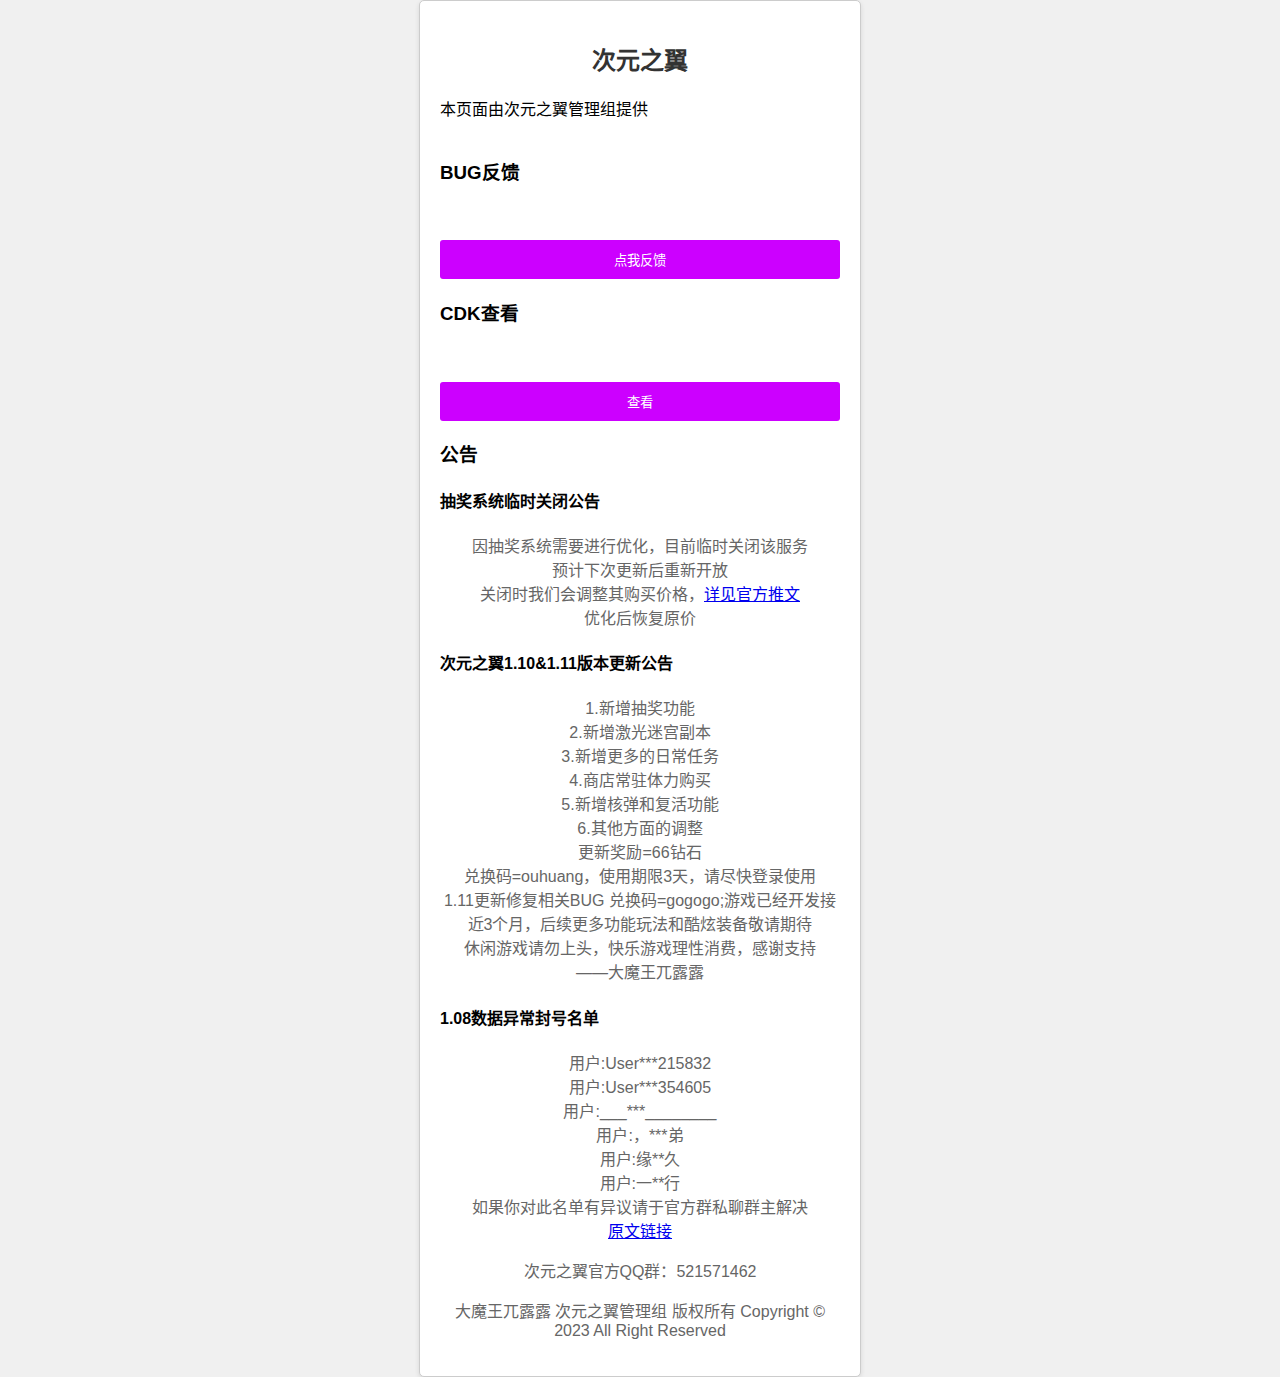
<file: index.html>
<!DOCTYPE html>
<html  lang="zh-cn">
<head>
	<meta charset="utf-8"/>
	<!--
	    月桂工作室 更新时间 20231025
	注意给div赋值ID，下架公告来屏蔽，不要删除，或者移动到既往公告明细下
	20230705更新部分格式
	-->
	<meta name="viewport" content="width=device-width, initial-scale=1.0">
	<title>次元之翼</title>
	
	<link rel="stylesheet" href="SuperCss.css">
	<style>
		.lifts{text-align:left;}
		.rights{text-align:right;}
	</style>
</head>
<body>
    <div class="container">
	<h2>次元之翼</h2>
	<div><text>本页面由次元之翼管理组提供</text></div>
    <br>
	<div id="indexpool">
		<div id="BUG">
			<h3>BUG反馈</h3>
			<br>
			<button onclick=runbug()>点我反馈</button>
		</div>
		<div id="CDKpool">
			<h3>CDK查看</h3>
			<br>
			<button onclick=runcdk()>查看</button>
		</div>
		<div><h3>公告</h3></div>
		<div id="Stop1">
			<h4>抽奖系统临时关闭公告</h4>
			<p>因抽奖系统需要进行优化，目前临时关闭该服务<br>预计下次更新后重新开放<br>关闭时我们会调整其购买价格，<a href="https://www.taptap.cn/moment/465965504448694146" title="原文链接">详见官方推文</a><br>优化后恢复原价</p>
		</div>
		<div id="231022110111GONGGAO">
			<h4>次元之翼1.10&1.11版本更新公告</h4>
			<p>1.新增抽奖功能<br>
2.新增激光迷宫副本<br>3.新增更多的日常任务<br>4.商店常驻体力购买<br>5.新增核弹和复活功能<br>6.其他方面的调整<br>更新奖励=66钻石<br>兑换码=ouhuang，使用期限3天，请尽快登录使用<br>1.11更新修复相关BUG 兑换码=gogogo;游戏已经开发接近3个月，后续更多功能玩法和酷炫装备敬请期待<br>休闲游戏请勿上头，快乐游戏理性消费，感谢支持 <br>——大魔王兀露露</p>
		</div>

		<!--既往公告-->
		<!--<div id="231021bug01">
			<h4>关于游戏显示已锁定无法登录的问题</h4>
			<p>最近服务器优化调整，导致新账号无法注册成功显示为账号已锁定，这边已经加急修复，目前新用户已经可以正常注册登录了，给大家带来的不便我们深表歉意，在此补偿给全服玩家10w金币，大家可以登录游戏领取</p>
			<p>cdk=vip666</p>
			<p>另外今天晚上会有一个更新，新功能新玩法并有更多的资源获取，感谢大家长久以来的支持</p>
			<p><a href="https://www.taptap.cn/moment/464761793902806670" title="原文链接">原文链接</a></p>
		</div>-->
		<!--月桂 231021归档-->
		<div id="231020ban">
			<h4>1.08数据异常封号名单</h4>
			<p>用户:User***215832<br>用户:User***354605<br>用户:___***________<br>用户:，***弟         <br>用户:缘**久<br>用户:一**行<br>如果你对此名单有异议请于官方群私聊群主解决<br> <a href="https://www.taptap.cn/moment/464356210305401746" title="原文链接">原文链接</a></p>
		</div>
	</div>
	    <!--
	    更新注意留名，谢谢
	    -->
	<!--锁底部-->
	<div id="bs">
		<p>次元之翼官方QQ群：521571462</p>
		<P>大魔王兀露露 次元之翼管理组 版权所有 Copyright &copy; 2023 All Right Reserved</P>
	</div>
	</div>
	
	<script>
		function runurl(url){window.open(url, "_blank");}
		function runbug(){var url = "https://www.taptap.cn/moment/464866542450903034";runurl(url);}//跳转到taptap的机（注意更新）
		function runcdk(){var url="https://wululuoffice.github.io/cdk.html";runurl(url);}//跳转到内联机（注意更新）
		function runtb(){var url="https://3eti0sjr89bljrq4aqb87gorg2nwa50.taobao.com/search.htm";runurl(url);}//露宝的淘宝商城，先不开放
	</script>
	

</body>
</html>
</file>
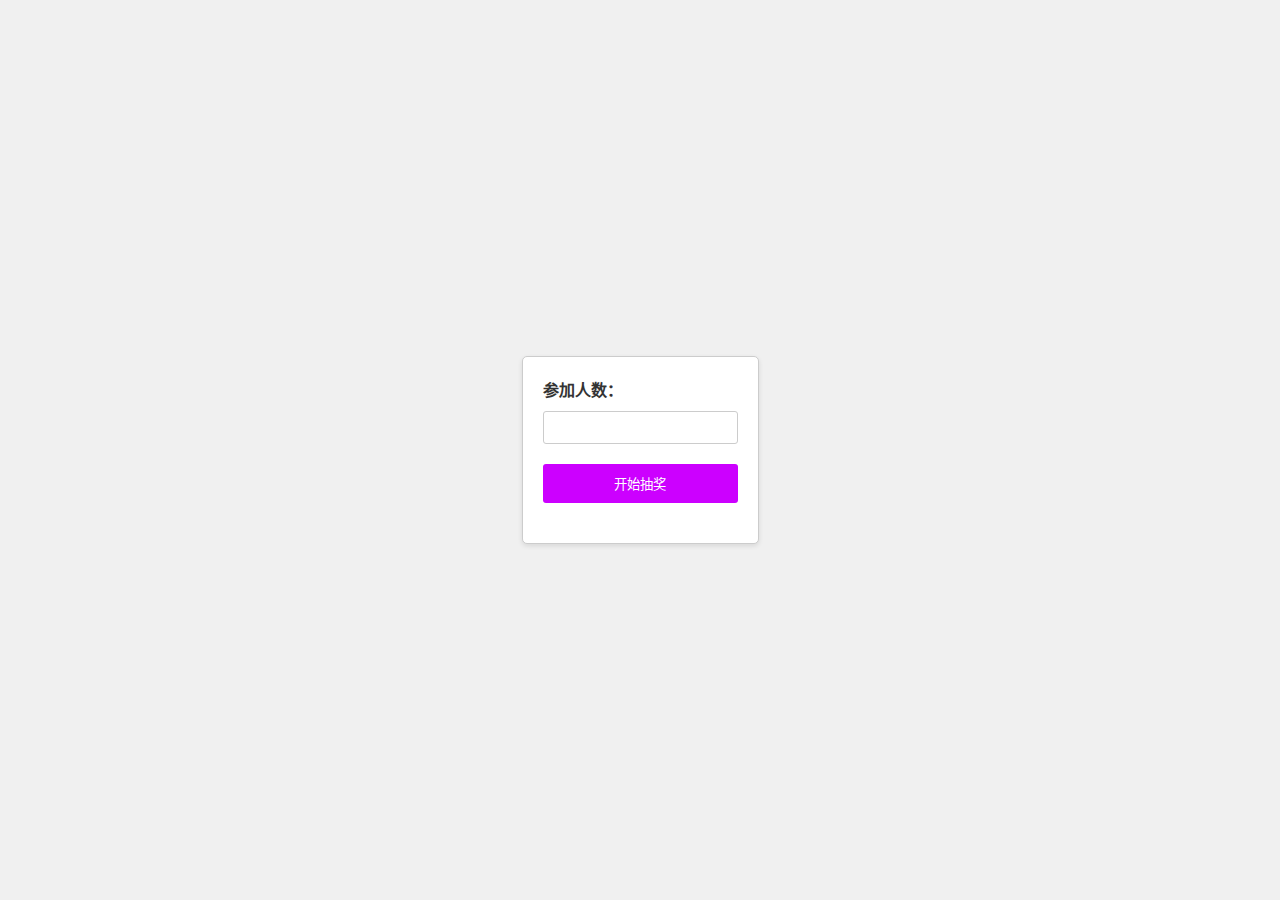
<file: cj/index.html>
<html  lang="zh-cn">
<head>
	<meta charset="utf-8"/>
  <meta name="viewport" content="width=device-width, initial-scale=1.0">
  <title>次元之翼抽奖系统</title>

  <link href="https://wululuoffice.github.io/zt/Fzxbt.ttf" rel="stylesheet" type="font/ttf">

    <style>
/*CSS*/
body{font-family:'Fzxbt';Arial,sans-serif;background-color:#f0f0f0;margin:0;padding:0;display:flex;justify-content:center;align-items:center;min-height:100vh;}
.container{max-width:400px;padding:20px;background-color:#fff;border:1px solid #ccc;border-radius:5px;box-shadow:0 2px 5px rgba(0,0,0,0.1);}
h2{text-align:center;color:#333;}
div.csi{text-align:center;}
p{text-align:center;color:#666;}
label{display:block;margin-bottom:10px;font-weight:bold;color:#333;}
input[type="number"]{width:100%;padding:8px;border:1px solid #ccc;border-radius:3px;outline:none;}
button{display:block;width:100%;padding:10px;margin-top:20px;background-color:#cc00ff;color:#fff;border:none;border-radius:3px;cursor:pointer;}
button:hover{background-color:#cc00ff;}
#result{text-align:center;font-weight:bold;margin-top:20px;}
#result1{text-align:center;font-weight:bold;margin-top:20px;}
#msgs{text-align:center;font-weight:bold;margin-top:20px;}
/* #msgs1{text-align:center;font-weight:bold;margin-top:20px;} */
#HPS{text-align:center;font-weight:bold;margin-top:20px;}
  </style>
</head>
<body>
 <div class="container">
    <label for="cjrs">参加人数：</label>
    <input type="number" id="cjrs">
    <button type="button" onclick="main()">开始抽奖</button>
   <div id="result"> </div>
 </div>
<script>
let main = () => {
  const cj = parseInt(document.getElementById('cjrs').value);
  const a = Math.floor(Math.random() * cj) + 1;
  document.getElementById('result').innerHTML = `中奖的序号为：${a}`;
};
</script>
</body>

</html>
</file>
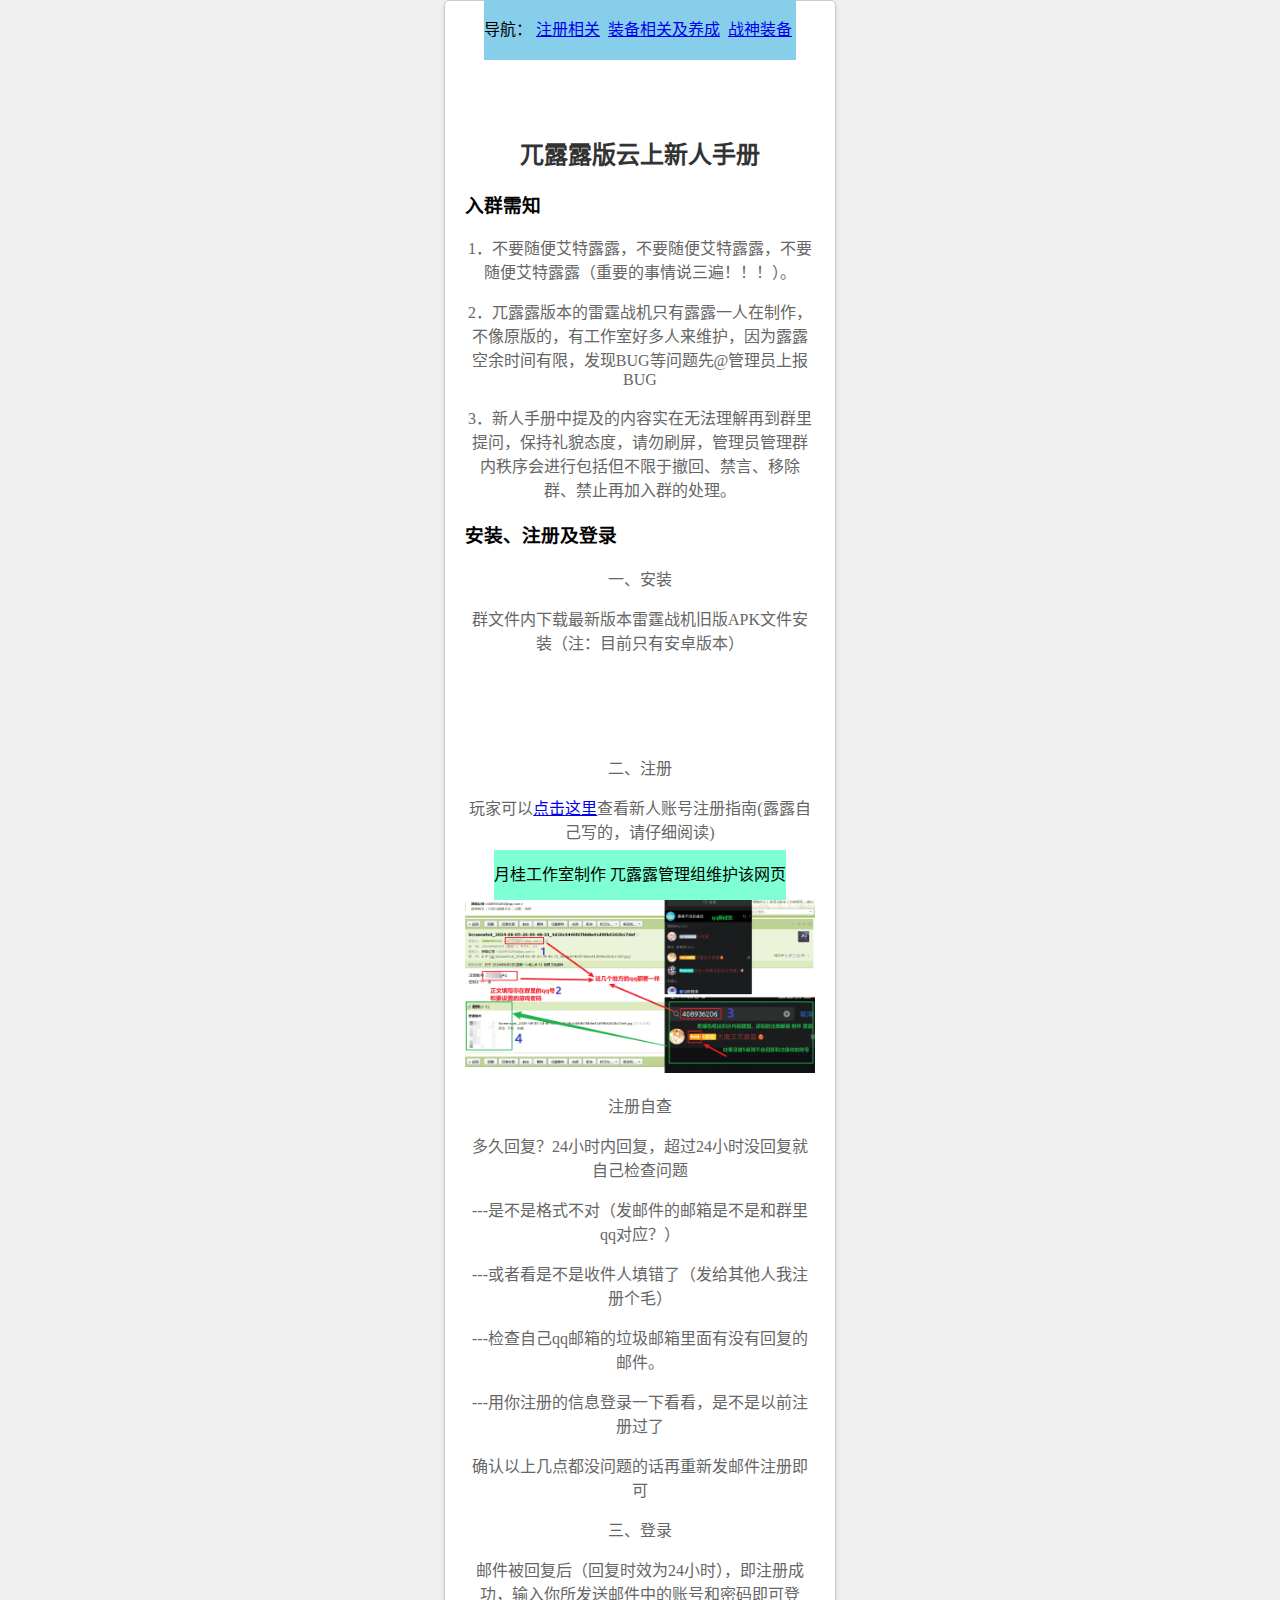
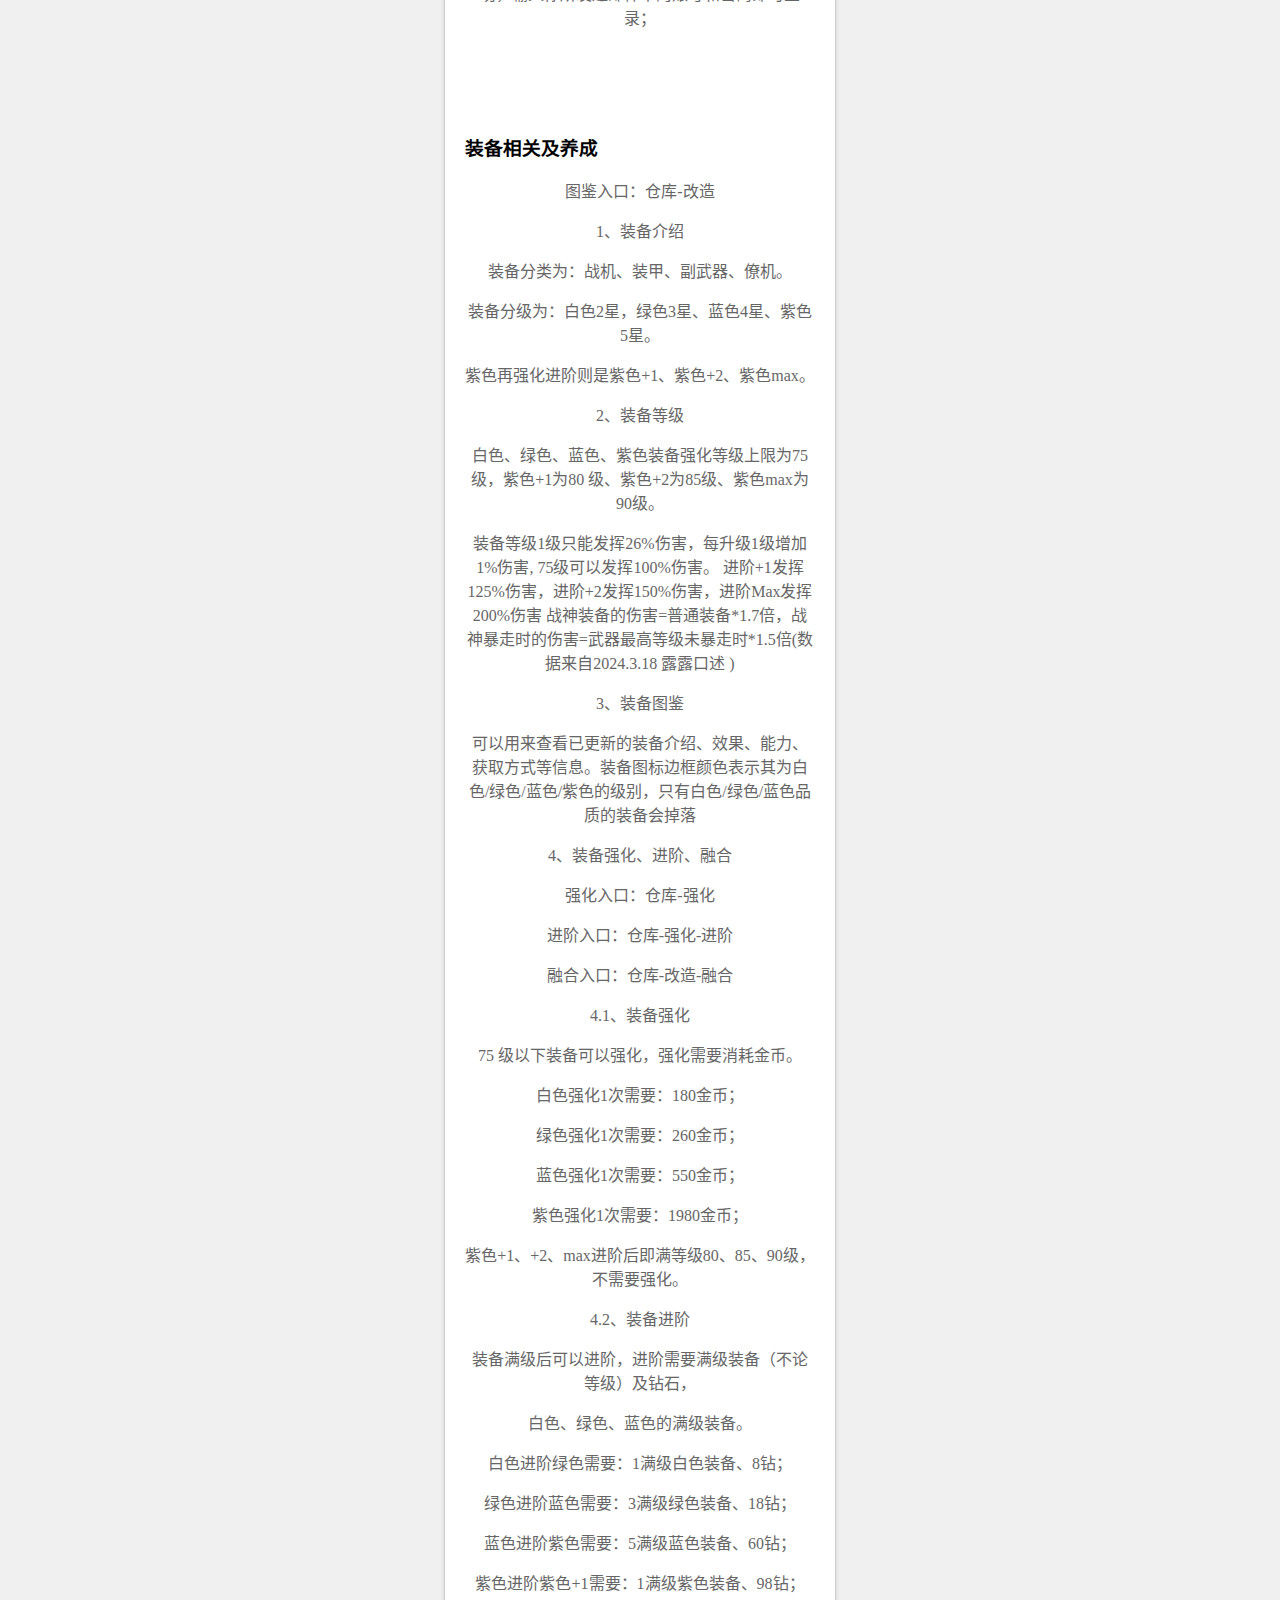
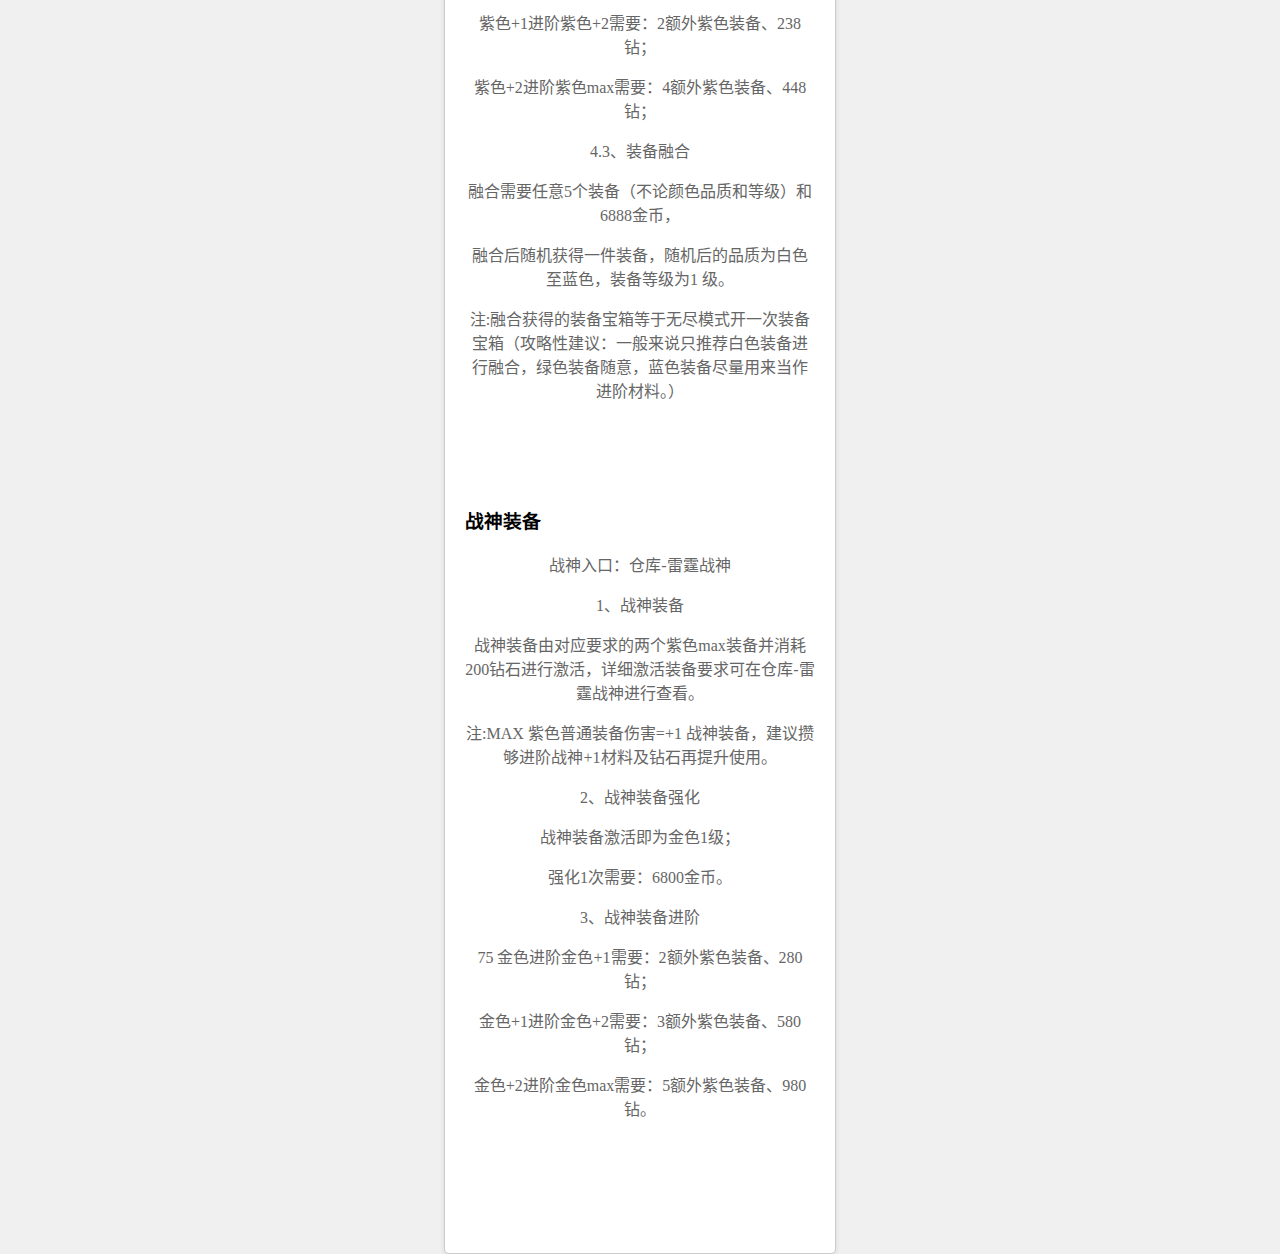
<file: NewplaysUser/index.html>
<!DOCTYPE html>
<html  lang="zh-cn">
<head>
	<meta charset="utf-8"/>
    <meta name="viewport" content="width=device-width, initial-scale=1.0">
    <title>云上新人手册</title>
    <style>
        body{font-family:'Times New Roman','仿宋_GB2312', Times, serif;background-color:#f0f0f0;margin:0;padding:0;display:flex;justify-content:center;align-items:center;min-height:100vh;}
        .container{max-width:350px;padding:20px;background-color:#fff;border:1px solid #ccc;border-radius:5px;box-shadow:0 2px 5px rgba(0,0,0,0.1);}
        h2{text-align:center;color:#333;}
        div.csi{text-align:center;}
        p{text-align:center;color:#666;}
        .textright{text-align:right;color:#001eff;font-size: 13px;}



.header{
	/* 可以不写的 */
	/* 转换为边框盒子可以不写 */
	box-sizing: border-box;
	
	background-color: #87ceeb;
	text-align: center;
	line-height: 60px;
	
	
	/* 关键代码 */
	/* 这个变content中的padding-top也得变 */
	height:60px;
	/* 顶部固定关键代码,不写就不固定,根据自己需要填写 */
	position: fixed;
	top: 0;
}


.footer{
	/* 可以不写 */
	/* 转换为边框盒子可以不写 */
	box-sizing: border-box;
	
	background-color: #7fffd4;
	text-align: center;
	line-height: 50px;
	
	
	/* 关键代码 */
	height:50px;
	/* 底部固定关键代码 */
	position: fixed;
	bottom: 0;
}

    </style>
</head>
<body>
    <div class="header">
        <div>导航：
            <text><a href="#zc">注册相关</a></text>&nbsp;
            <text><a href="#zb">装备相关及养成</a></text>&nbsp;
            <text><a href="#zs">战神装备</a></text>&nbsp;
            <!-- 月桂注：这个先不更新 不重要
            <text>无尽模式</text>&nbsp;
            <text>商城相关</text>
        -->
        </div>
    </div>
    <div id="htmlbody" class="container">
        <h2>&nbsp;</h2>
        <h2>&nbsp;</h2>
        <h2>兀露露版云上新人手册</h2>
        <h3>入群需知</h3>
        <p>1．不要随便艾特露露，不要随便艾特露露，不要随便艾特露露（重要的事情说三遍！！！）。</p>
        <P>2．兀露露版本的雷霆战机只有露露一人在制作，不像原版的，有工作室好多人来维护，因为露露空余时间有限，发现BUG等问题先@管理员上报BUG</P>
        <p>3．新人手册中提及的内容实在无法理解再到群里提问，保持礼貌态度，请勿刷屏，管理员管理群内秩序会进行包括但不限于撤回、禁言、移除群、禁止再加入群的处理。</p>
        <h3>安装、注册及登录</h3>
        <p>一、安装</p>
        <p>群文件内下载最新版本雷霆战机旧版APK文件安装（注：目前只有安卓版本）</p>
        <h2 id="zc">&nbsp;</h2>
        <p>&nbsp;</p>
        <p>二、注册</p>
        <p>玩家可以<a href="https://wj.qq.com/s2/15113006/9dd7/">点击这里</a>查看新人账号注册指南(露露自己写的，请仔细阅读)</p>
        <p>注册邮件内容详见下图：</p>
        <div><img alt="邮件内容图" src="img/zcfs.png" width="350px"/></div>
        <p>注册自查</p>
        <p>多久回复？24小时内回复，超过24小时没回复就自己检查问题 </p>
        <p>---是不是格式不对（发邮件的邮箱是不是和群里qq对应？）</p>
        <p>---或者看是不是收件人填错了（发给其他人我注册个毛）</p>
        <p>---检查自己qq邮箱的垃圾邮箱里面有没有回复的邮件。</p>
        <p>---用你注册的信息登录一下看看，是不是以前注册过了 </p>
        <p>确认以上几点都没问题的话再重新发邮件注册即可 </p>

        <p>三、登录</p>
        <p>邮件被回复后（回复时效为24小时），即注册成功，输入你所发送邮件中的账号和密码即可登录；</p>
        <h2 id="zb">&nbsp;</h2>
        <p>&nbsp;</p>
        <div>
            <h3>装备相关及养成</h3>
            <p>图鉴入口：仓库-改造 </p>
<p>1、装备介绍 </p>
<p>装备分类为：战机、装甲、副武器、僚机。 </p>
<p>装备分级为：白色2星，绿色3星、蓝色4星、紫色5星。</p> 
<p>紫色再强化进阶则是紫色+1、紫色+2、紫色max。 </p>

<p>2、装备等级 </p>
<p>白色、绿色、蓝色、紫色装备强化等级上限为75级，紫色+1为80 级、紫色+2为85级、紫色max为90级。 </p>
<p>装备等级1级只能发挥26%伤害，每升级1级增加1%伤害, 75级可以发挥100%伤害。 进阶+1发挥125%伤害，进阶+2发挥150%伤害，进阶Max发挥200%伤害 战神装备的伤害=普通装备*1.7倍，战神暴走时的伤害=武器最高等级未暴走时*1.5倍(数据来自2024.3.18 露露口述 )</p>
<p>3、装备图鉴</p>
<p>可以用来查看已更新的装备介绍、效果、能力、获取方式等信息。装备图标边框颜色表示其为白色/绿色/蓝色/紫色的级别，只有白色/绿色/蓝色品质的装备会掉落</p>
<p>4、装备强化、进阶、融合 </p>
<p>强化入口：仓库-强化 </p>
<p>进阶入口：仓库-强化-进阶 </p>
<p>融合入口：仓库-改造-融合 </p>
<p>4.1、装备强化 </p>
<p>75 级以下装备可以强化，强化需要消耗金币。 </p>
<p>白色强化1次需要：180金币；</p>  
<p>绿色强化1次需要：260金币；</p>  
<p>蓝色强化1次需要：550金币；</p> 
<p>紫色强化1次需要：1980金币；</p> 
<p>紫色+1、+2、max进阶后即满等级80、85、90级，不需要强化。 </p>
<p>4.2、装备进阶 </p>
<p>装备满级后可以进阶，进阶需要满级装备（不论等级）及钻石，</p>
<p>白色、绿色、蓝色的满级装备。 </p>
<p>白色进阶绿色需要：1满级白色装备、8钻； </p>
<p>绿色进阶蓝色需要：3满级绿色装备、18钻；</p> 
<p>蓝色进阶紫色需要：5满级蓝色装备、60钻； </p>
<p>紫色进阶紫色+1需要：1满级紫色装备、98钻；</p> 
<p>紫色+1进阶紫色+2需要：2额外紫色装备、238钻； </p>
<p>紫色+2进阶紫色max需要：4额外紫色装备、448钻； </p>
<p>4.3、装备融合 </p>
<p>融合需要任意5个装备（不论颜色品质和等级）和6888金币，</p>
<p>融合后随机获得一件装备，随机后的品质为白色至蓝色，装备等级为1 级。</p> 
<p>注:融合获得的装备宝箱等于无尽模式开一次装备宝箱（攻略性建议：一般来说只推荐白色装备进行融合，绿色装备随意，蓝色装备尽量用来当作进阶材料。） </p>
        </div>
        <h2 id="zs">&nbsp;</h2>
        <p>&nbsp;</p>
        <div>
            <h3>战神装备</h3>
            <p>战神入口：仓库-雷霆战神  </p>
            <p>1、战神装备 </p>
            <p>战神装备由对应要求的两个紫色max装备并消耗200钻石进行激活，详细激活装备要求可在仓库-雷霆战神进行查看。  </p>
            <p>注:MAX 紫色普通装备伤害=+1 战神装备，建议攒够进阶战神+1材料及钻石再提升使用。  </p>
            
            <p>2、战神装备强化  </p>
            <p>战神装备激活即为金色1级；  </p>
            <p>强化1次需要：6800金币。 </p> 
            <p>3、战神装备进阶  </p>
            <p>75 金色进阶金色+1需要：2额外紫色装备、280钻；  </p>
            <p>金色+1进阶金色+2需要：3额外紫色装备、580钻； </p> 
            <p>金色+2进阶金色max需要：5额外紫色装备、980钻。 </p>
        </div>
        <h2>&nbsp;</h2>
        <h2>&nbsp;</h2>
    </div>
    <div class="footer">
        <div>月桂工作室制作&nbsp;兀露露管理组维护该网页</div>
        
    </div>
    <script>
        function GetUrlParam(paraName) {
            var url = document.location.toString();
            var arrObj = url.split("?");
            if (arrObj.length > 1) {
                var arrPara = arrObj[1].split("&");
                var arr;
                for (var i = 0; i < arrPara.length; i++) {
                    arr = arrPara[i].split("=");
                    if (arr != null && arr[0] == paraName) {
                        return arr[1];
                    }
                }
                return "";
            }
            else {return "";}
        }
        window.onload = function() {
            var webver = GetUrlParam("webver");//新人手册版本号，利于刷新缓存与版本更新
            var gamever = GetUrlParam("gamever");//游戏版本号，注意配置
            var inwebver = "24081702"//网站版本号
            var ingamever = "107Beta"//游戏版本号，注意配置
            if (webver!=inwebver||gamever!=ingamever){
                var a = '?form=indexcdx&webver=' + inwebver+'&gamever='+ingamever + '&u=';
                window.location.assign(a);
               
            }
        }
    </script>
</body>
</file>
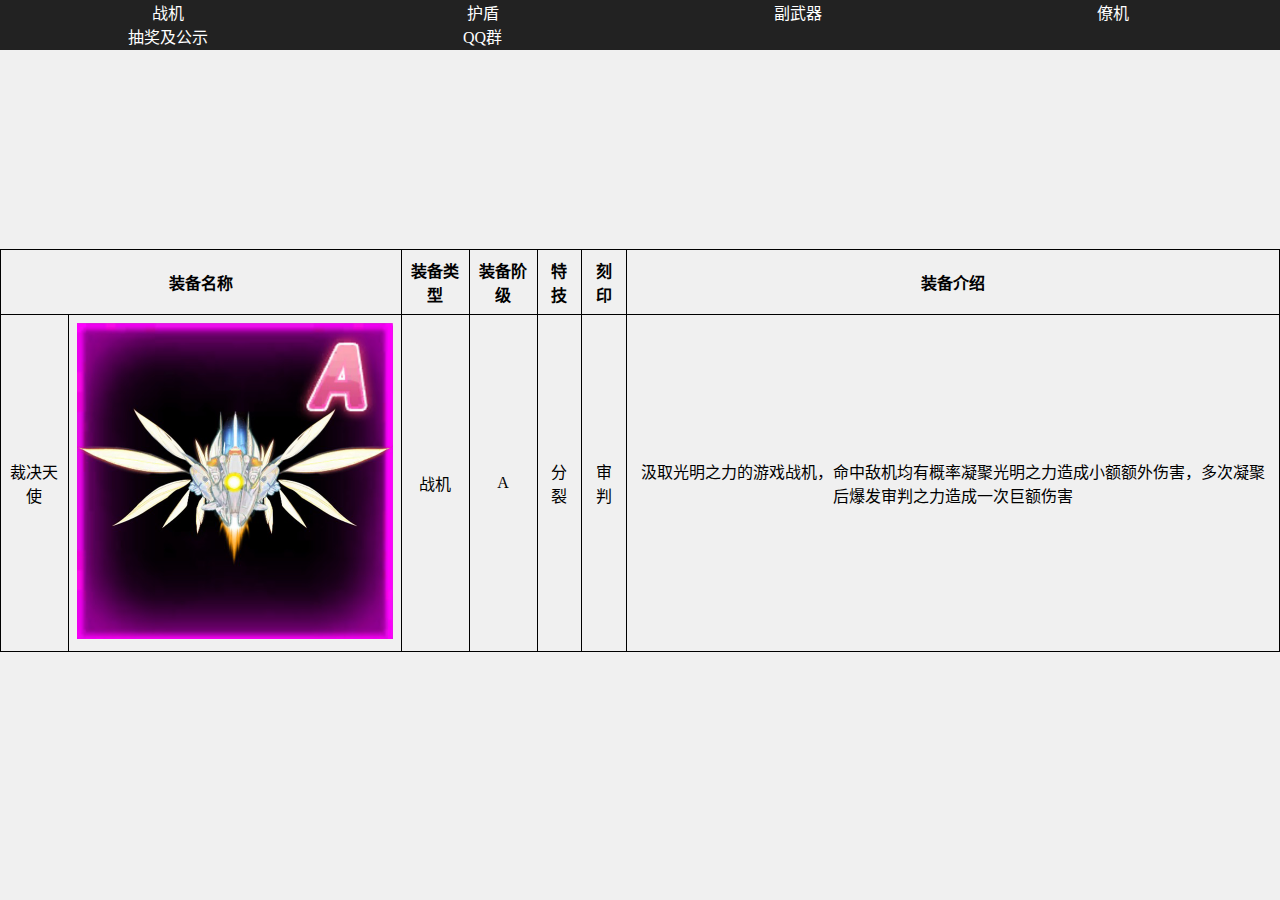
<file: Wiki/CYZY/index.html>
<!DOCTYPE html>
<html  lang="zh-cn">
<head>
	<meta charset="utf-8"/>
  <meta name="viewport" content="width=device-width, initial-scale=1.0">
  <title>次元之翼WIKI-Ahpha测试版本</title>
  <link href="https://wululuoffice.github.io/zt/luoliti.ttf" rel="stylesheet" type="font/ttf">
  <link href="https://wululuoffice.github.io/zt/Fzxbt.ttf" rel="stylesheet" type="font/ttf">
  <style>
/*CSS*/
body{background-color:#f0f0f0;margin:0;padding:0;display:flex;justify-content:center;align-items:center;min-height:100vh;}
	   .img{height: 316px;width:316px}
.menu {
    position: fixed;
    top: 0;
    left: 0;
    right: 0;
    height: 50px;
    background-color: #222;
    color: white;
    padding: 0 10px;
    text-align: center;
    font-family:'Fzxbt'
}
	 
   .menu ul {
    list-style: none;
    margin: 0;
    padding: 0;
}

.menu li {
    float: left;
    width: 25%;
}

.menu a {
    color: inherit;
    text-decoration: none;
}
.bordered {
    border-collapse: collapse;
  font-family:'luoliti'
}

.bordered th,
.bordered td {
    border: 1px solid black;
    padding: 8px;
    text-align: center;
}
	  .llt{ font-family:'luoliti'}
.container{max-width:400px;padding:20px;background-color:#fff;border:1px solid #ccc;border-radius:5px;box-shadow:0 2px 5px rgba(0,0,0,0.1);}
h2{text-align:center;color:#333; font-family:'Fzxbt'}
div.csi{text-align:center;}
p{text-align:center;color:#666;}
label{display:block;margin-bottom:10px;font-weight:bold;color:#333;}
input[type="number"]{width:100%;padding:8px;border:1px solid #ccc;border-radius:3px;outline:none;}
button{display:block;width:100%;padding:10px;margin-top:20px;background-color:#cc00ff;color:#fff;border:none;border-radius:3px;cursor:pointer;}
button:hover{background-color:#cc00ff;}
#result{text-align:center;font-weight:bold;margin-top:20px;}
#result1{text-align:center;font-weight:bold;margin-top:20px;}
#msgs{text-align:center;font-weight:bold;margin-top:20px;}
/* #msgs1{text-align:center;font-weight:bold;margin-top:20px;} */
#HPS{text-align:center;font-weight:bold;margin-top:20px;}
  </style>
</head>
<body>
	 <!--<div class="container">-->
      <header>
        <div class="menu">
            <ul>
                <li><a href="#cs1">战机</a></li>
                <li><a href="#cs2">护盾</a></li>
                <li><a href="#cs3">副武器</a></li>
                <li><a href="#cs4">僚机</a></li>
		<li><a href="https://wululuoffice.github.io/cj/?Wiki&1228">抽奖及公示</a></li>
		<li><a href="http://qm.qq.com/cgi-bin/qm/qr?_wv=1027&k=vkZ49FnN9noxWD0PrWOO2uorocRr1B5-&authKey=pdwkMmXgLoj%2BMcfRY%2BaKw6Nr1YBaBEiJBhX3v0zTCeca6Lc7%2Ff4LFZESucog6ke8&noverify=0&group_code=521571462">QQ群</a></li>
            </ul>
        </div>
    </header>
   
        <main>
          
        <table class="bordered">
            <!-- 表格内容 -->
            <tr>
                <th colspan="2">装备名称</th>
                <th>装备类型</th>
                <th>装备阶级</th>
                <th>特技</th>
                <th>刻印</th>
                <th>装备介绍</th>
            </tr>
		<!--以下写战机-->
            <tr class="llt">
		<td>裁决天使</td>
                <td id="CS1"><img src="https://wululuoffice.github.io/Wiki/img/PA1.png" alt="" height="316px" width="316px"></td>
		
                <td>战机</td>
                <td>A</td>
                <td>分裂</td>
                <td>审判</td>
                <td>汲取光明之力的游戏战机，命中敌机均有概率凝聚光明之力造成小额额外伤害，多次凝聚后爆发审判之力造成一次巨额伤害</td>
            </tr>
		<!--以下写护盾
            <tr  class="llt">
		<td>堕天使之铠</td>
                <td id="CS2"><img src="https://wululuoffice.github.io/Wiki/img/PC2.png" alt="" height="316px" width="316px"></td>
                <td>护盾</td>
                <td>S</td>
                <td>破灭</td>
                <td>暗堕</td>
                <td>Ahpha测试版本，懒得写了</td>
            </tr>-->
        </table>
              
    </main>
	<!--</div>-->
<!--<script>
	document.addEventListener('contextmenu', event => event.preventDefault());

// 要知耻，所以屏蔽代码
function disableF12() {
    if (document.addEventListener) {
        document.addEventListener('keydown', f12block);
    } else if (document.attachEvent) {
        document.attachEvent('onkeydown', f12block);
    }
}

function f12block(e) {
    if (e.keyCode == 123) {
        e.preventDefault();
        return false;
    }
}

disableF12();</script>-->
   
</body>
</html>
</file>
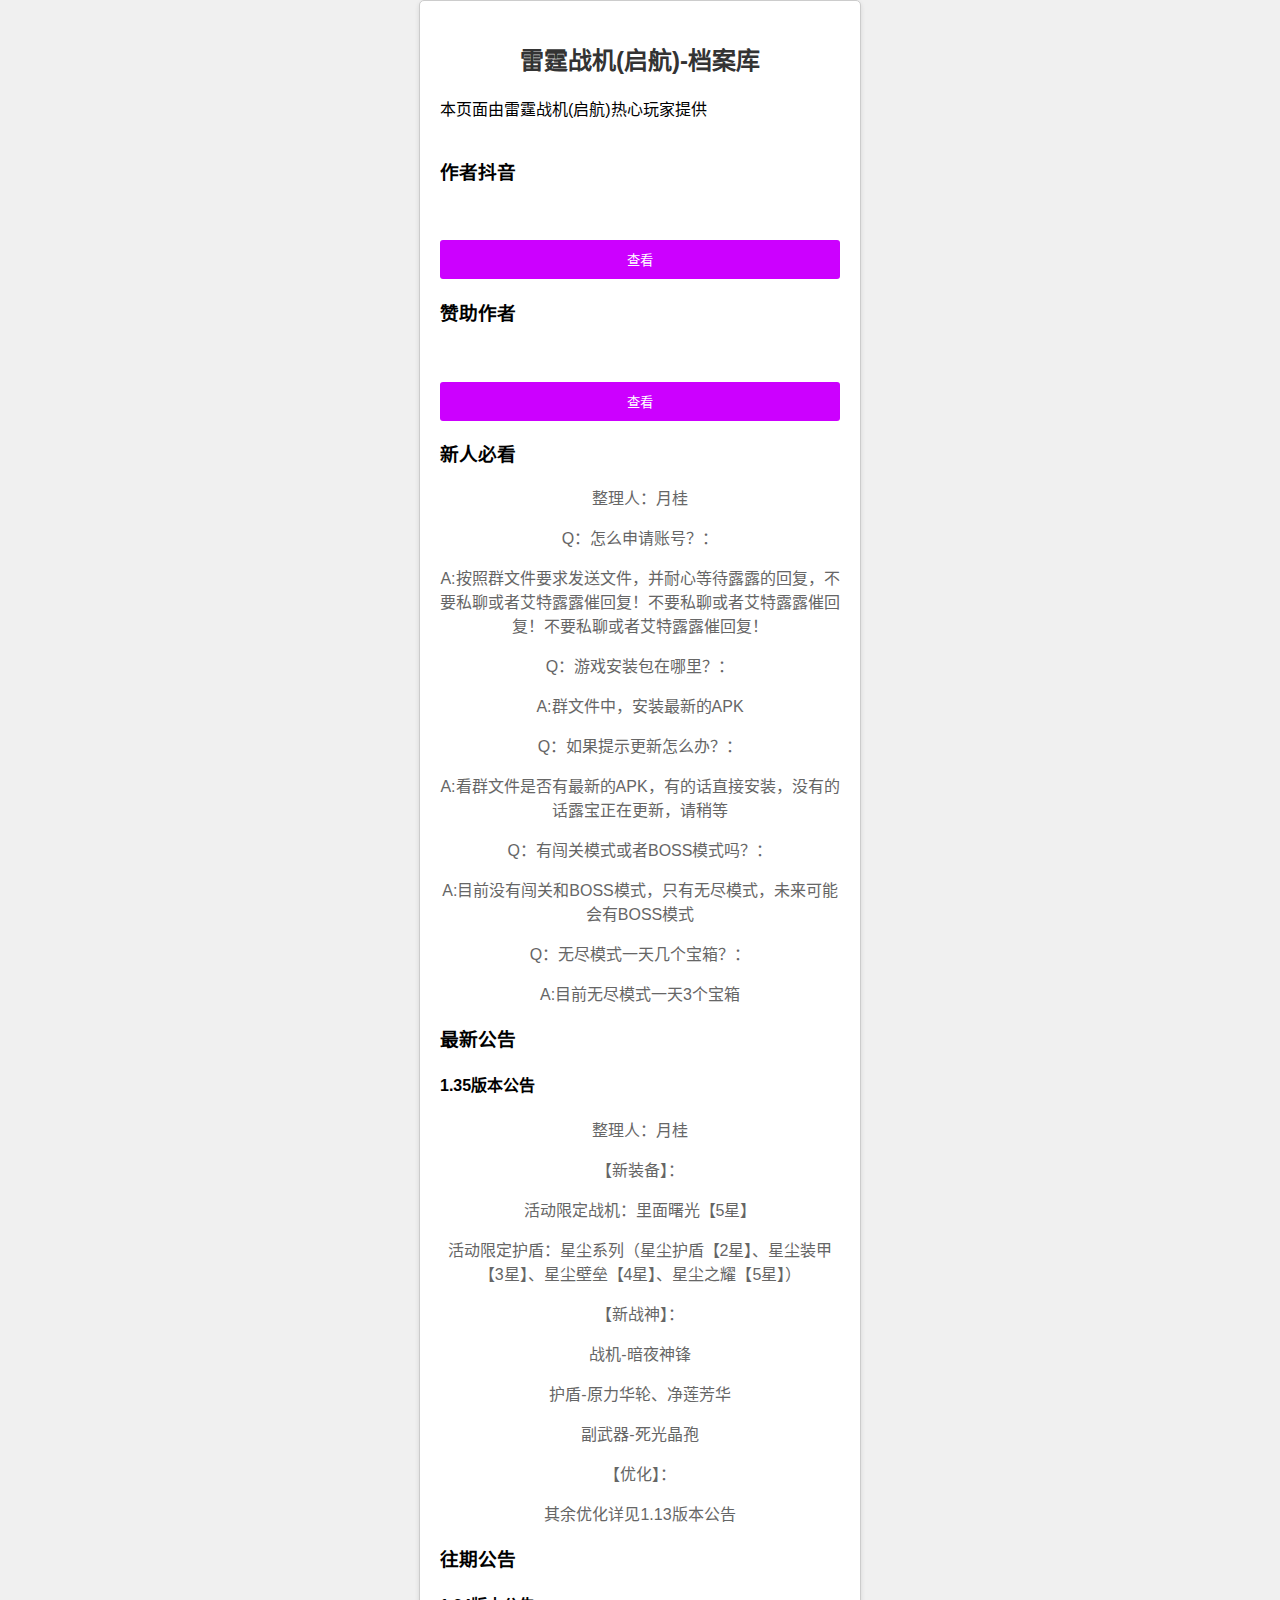
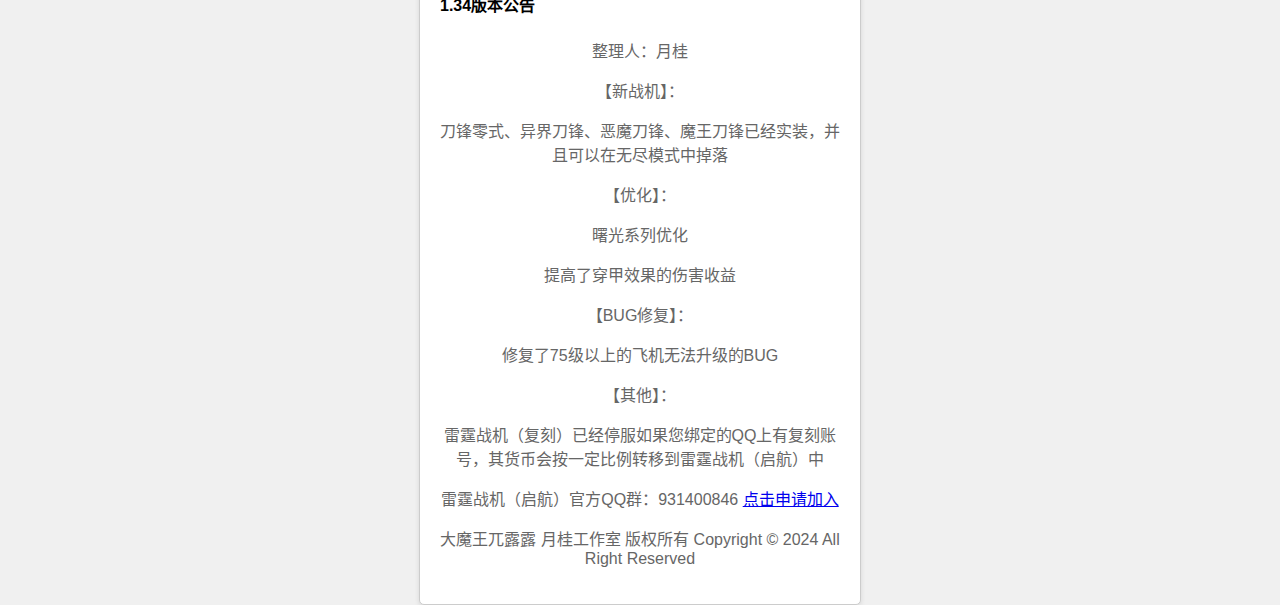
<file: Wiki/QsWiki/index.html>
<!DOCTYPE html>
<html  lang="zh-cn">
<head>
	<meta charset="utf-8"/>
	<!--
	    月桂工作室 更新时间 20240224
	注意给div赋值ID，下架公告来屏蔽，不要删除，或者移动到既往公告明细下
	
	-->
	<meta name="viewport" content="width=device-width, initial-scale=1.0">
	<title>雷霆战机(启航)-档案库</title>
	
	<link rel="stylesheet" href="https://wululuoffice.github.io/SuperCss.css">
	<style>
		.lifts{text-align:left;}
		.rights{text-align:right;}
	</style>
</head>
<body>
    <div class="container">
	<h2>雷霆战机(启航)-档案库</h2>
	<div><text>本页面由雷霆战机(启航)热心玩家提供</text></div>
    <br>
	<div id="indexpool">
    <div id="CDKpool">
			<h3>作者抖音</h3>
			<br>
			<button onclick=rundy()>查看</button>
		</div>
		<div id="zzpool">
			<h3>赞助作者</h3>
			<br>
			<button onclick=runtb()>查看</button>
		</div>
   
    	<div><h3>新人必看</h3></div>
    <div id="poolnew">
    
      <p>整理人：月桂</p>
      	<!--
	    月桂工作室 更新时间 20240224

	
	-->
      <p>Q：怎么申请账号？：</p><p>A:按照群文件要求发送文件，并耐心等待露露的回复，不要私聊或者艾特露露催回复！不要私聊或者艾特露露催回复！不要私聊或者艾特露露催回复！</p>
       <p>Q：游戏安装包在哪里？：</p><p>A:群文件中，安装最新的APK</p>
      <p>Q：如果提示更新怎么办？：</p><p>A:看群文件是否有最新的APK，有的话直接安装，没有的话露宝正在更新，请稍等</p>
       <p>Q：有闯关模式或者BOSS模式吗？：</p><p>A:目前没有闯关和BOSS模式，只有无尽模式，未来可能会有BOSS模式</p>
      <p>Q：无尽模式一天几个宝箱？：</p><p>A:目前无尽模式一天3个宝箱</p>
    </div>
<div><h3>最新公告</h3></div>
    <div id="pool0135240225">
      <h4>1.35版本公告</h4>
      <p>整理人：月桂</p>
      <p>【新装备】：</p><p>活动限定战机：里面曙光【5星】</p></p><p>活动限定护盾：星尘系列（星尘护盾【2星】、星尘装甲【3星】、星尘壁垒【4星】、星尘之耀【5星】）</p>
      <p>【新战神】：</p><p>战机-暗夜神锋</p><p>护盾-原力华轮、净莲芳华</p><p>副武器-死光晶孢</p>
      <p>【优化】：</p><p>其余优化详见1.13版本公告</p>
    </div>
		<div><h3>往期公告</h3></div>
    <div id="pool0134240223">
      <h4>1.34版本公告</h4>
      <p>整理人：月桂</p>
      <p>【新战机】：</p><p>刀锋零式、异界刀锋、恶魔刀锋、魔王刀锋已经实装，并且可以在无尽模式中掉落</p>
      <p>【优化】：</p><p>曙光系列优化</p><p>提高了穿甲效果的伤害收益</p>
       <p>【BUG修复】：</p><p>修复了75级以上的飞机无法升级的BUG</p>
      <p>【其他】：</p><p>雷霆战机（复刻）已经停服如果您绑定的QQ上有复刻账号，其货币会按一定比例转移到雷霆战机（启航）中</p>
    </div>

	<!--锁底部-->
	<div id="bs">
		<p>雷霆战机（启航）官方QQ群：931400846 <a title="加入雷霆战机（启航）官方群" href="http://qm.qq.com/cgi-bin/qm/qr?_wv=1027&k=qvJmZ0AEQOEhcUk7o-Ru_H3s_lk6wuX6&authKey=QRZqWO%2BmH0gC8NXjEg%2F2kuT0jXCH6cIjrHW2o4C3Zo5Mb8htSRiISUiSkdS0px%2FW&noverify=0&group_code=931400846">点击申请加入</a></p>
		<P>大魔王兀露露 月桂工作室 版权所有 Copyright &copy; 2024 All Right Reserved</P>
	</div>
	</div>
	
	<script>
		function runurl(url){window.open(url, "_blank");}
		function rundy(){var url = "https://www.douyin.com/user/MS4wLjABAAAA5VpqpnarV_Obn_uYQBBYYMr15VlxXP8D9Na289mJf-NBF5h5rWVBt1I62vPLx5OI";runurl(url);}//跳转到DY（次元）
		//function runcdk(){var url="https://wululuoffice.github.io/cdk.html";runurl(url);}//跳转到内联机（注意更新）
		function runtb(){var url="https://afdian.net/a/damowangwululu";runurl(url);}//爱发电-大魔王兀露露
	</script>
	

</body>
</html>
</file>
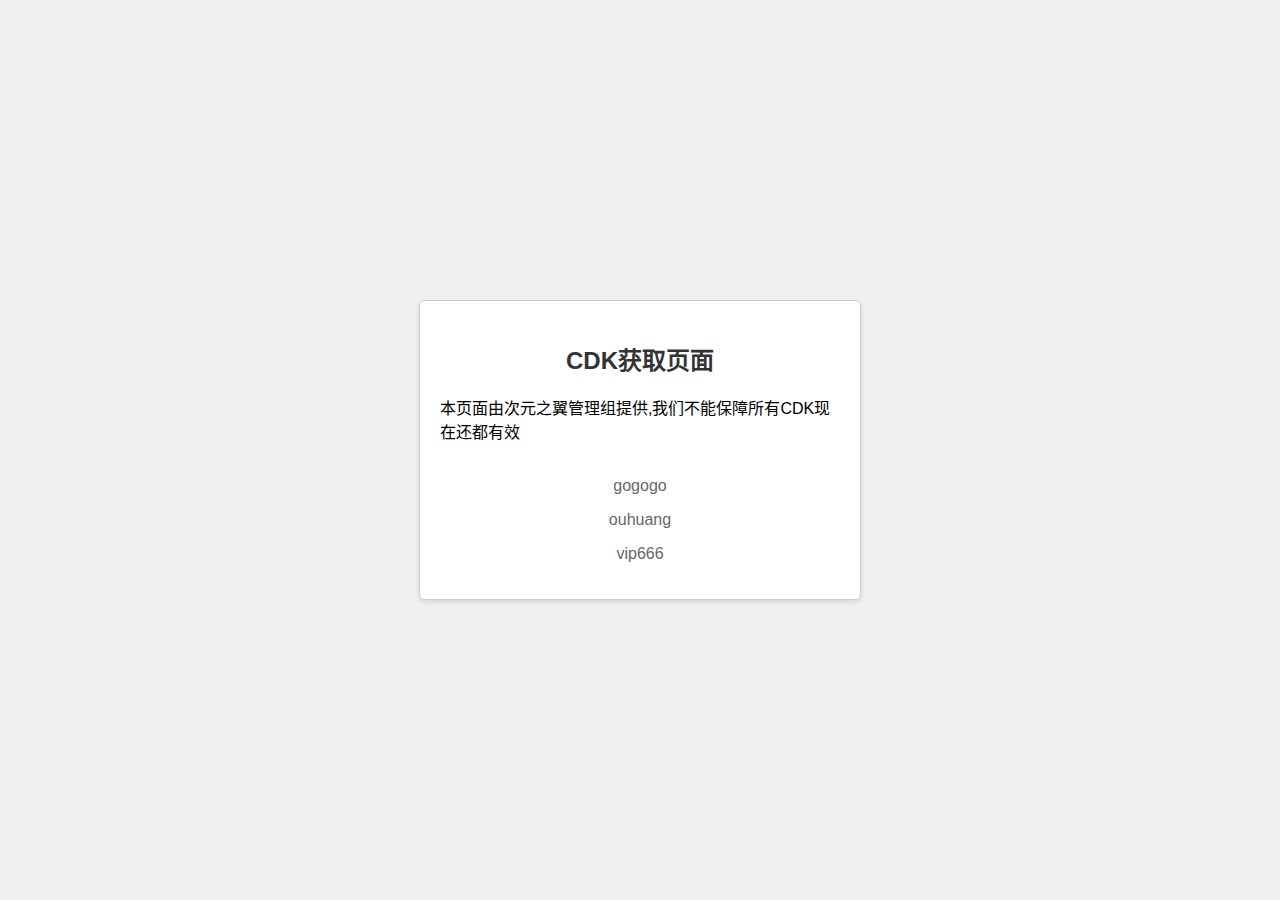
<file: cdk.html>
<!DOCTYPE html>
<html  lang="zh-cn">
<head>
	<meta charset="utf-8"/>
	<!--
	    月桂工作室 更新时间 20230705
	20230705更新部分格式
	-->
	<meta name="viewport" content="width=device-width, initial-scale=1.0">
	<title>CDK获取页面</title>
	
	<link rel="stylesheet" href="SuperCss.css">
	<style>
		.lifts{text-align:left;}
		.rights{text-align:right;}
	</style>
</head>
<body>
    <div class="container">
	<h2>CDK获取页面</h2>
	<div><text>本页面由次元之翼管理组提供,我们不能保障所有CDK现在还都有效</text></div>
    <br>
	<div id="cdkpool">
		<div id="2022102201"><p>gogogo</p></div>
                <!--20231022失效 <div id="2022102103"><p>huimie</p></div>-->
                <div id="2022102102"><p>ouhuang</p></div>
                <div id="2022102101"><p>vip666</p></div>

  </div>
  </div>
</body>
</html>
</file>
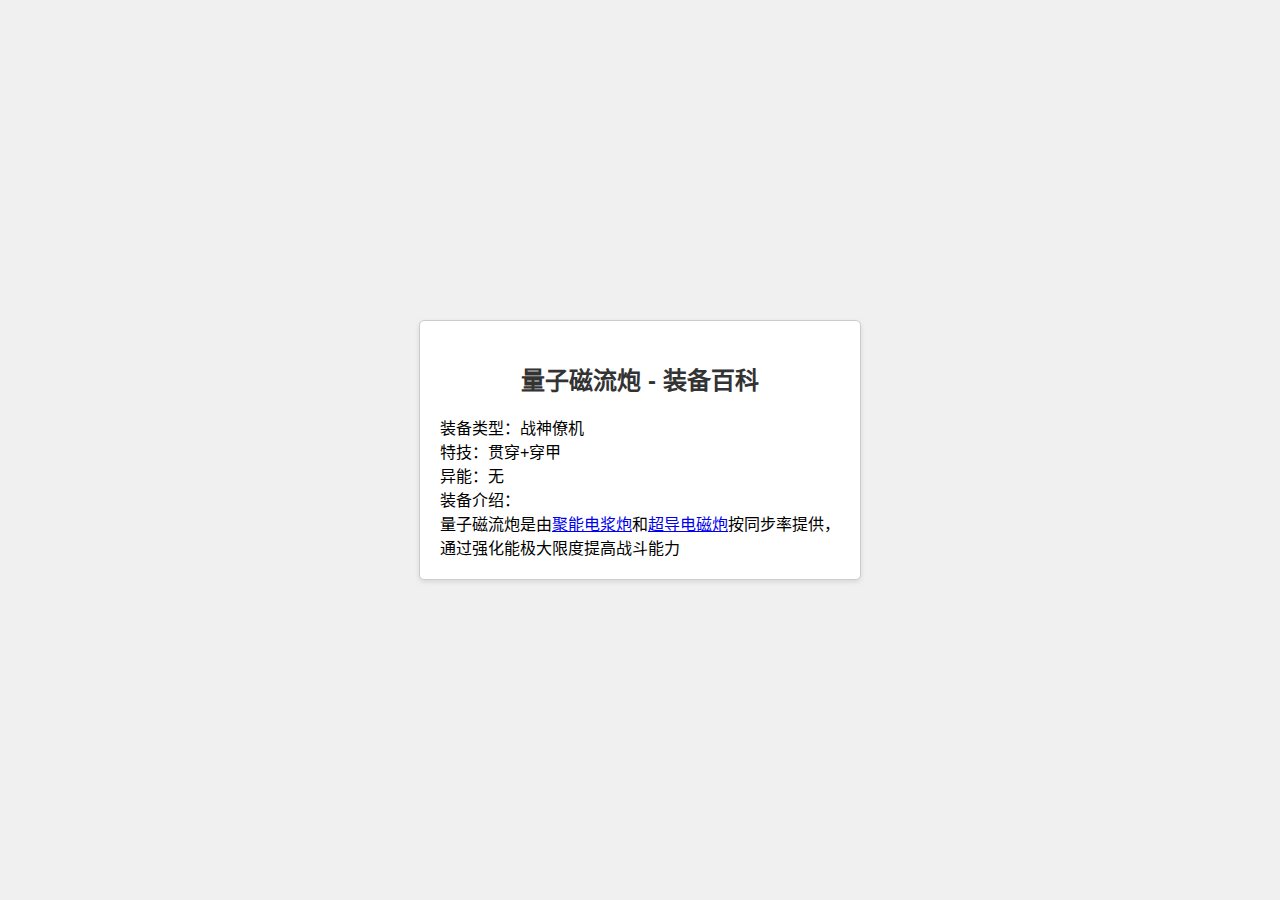
<file: ltwiki/lzclp.html>
<!DOCTYPE html>
<html  lang="zh-cn">
<head>
	<meta charset="utf-8"/>
  <meta name="viewport" content="width=device-width, initial-scale=1.0">
  <title>量子磁流炮 - 装备百科</title>
  <style>
/*CSS*/
body{font-family:Arial,sans-serif;background-color:#f0f0f0;margin:0;padding:0;display:flex;justify-content:center;align-items:center;min-height:100vh;}
.container{max-width:400px;padding:20px;background-color:#fff;border:1px solid #ccc;border-radius:5px;box-shadow:0 2px 5px rgba(0,0,0,0.1);}
h2{text-align:center;color:#333;}
div.csi{text-align:center;}
p{text-align:center;color:#666;}
label{display:block;margin-bottom:10px;font-weight:bold;color:#333;}
input[type="number"]{width:100%;padding:8px;border:1px solid #ccc;border-radius:3px;outline:none;}
/* button{display:block;width:100%;padding:10px;margin-top:20px;background-color:#cc00ff;color:#fff;border:none;border-radius:3px;cursor:pointer;}
button:hover{background-color:#cc00ff;} */
#result{text-align:center;font-weight:bold;margin-top:20px;}
#result1{text-align:center;font-weight:bold;margin-top:20px;}
#msgs{text-align:center;font-weight:bold;margin-top:20px;}
/* #msgs1{text-align:center;font-weight:bold;margin-top:20px;} */
#HPS{text-align:center;font-weight:bold;margin-top:20px;}
  </style>
</head>
<body>
    <div class="container">
        <div><h2><text id="zbn"></text><text> - 装备百科</text></h2></div>
        <div>
          <div><text>装备类型：</text><text id="zblx"></text></div>
          <div><text>特技：</text><text id="tj"></text></div>
          <div><text>异能：</text><text id="yn"></text></div>
          <div>
            <div><text>装备介绍：</text></div>
            <div><text id="jss"></text></div>
            <div><text id="jn"></text><div>
          
          </div>
        </div>
      </div>
    
    <script src="js/lzclp.js"></script>
</body>
</html>
</file>
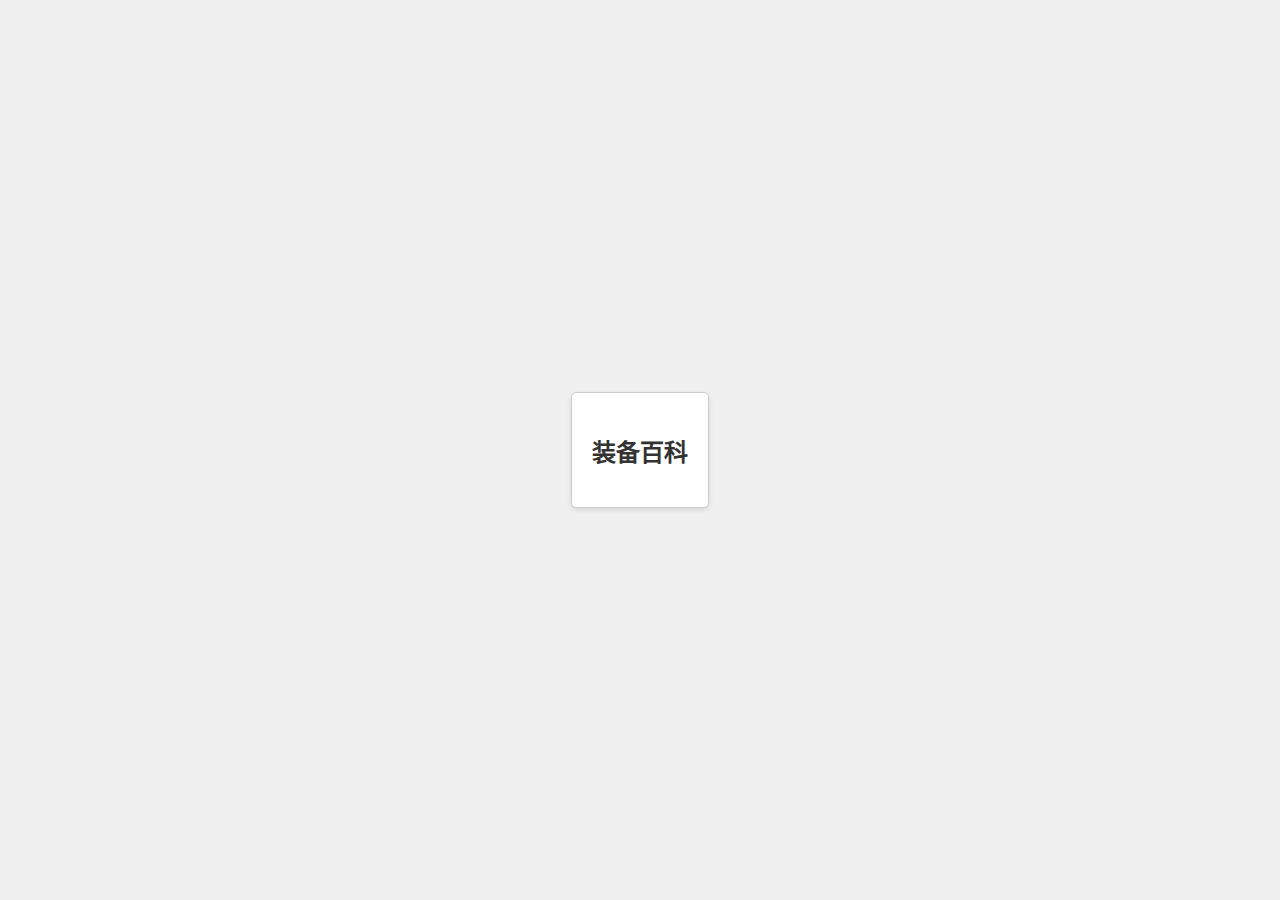
<file: ltwiki/mode.html>
<!DOCTYPE html>
<html  lang="zh-cn">
<head>
	<meta charset="utf-8"/>
  <meta name="viewport" content="width=device-width, initial-scale=1.0">
  <title>战神模板</title>
  <style>
/*CSS*/
body{font-family:Arial,sans-serif;background-color:#f0f0f0;margin:0;padding:0;display:flex;justify-content:center;align-items:center;min-height:100vh;}
.container{max-width:400px;padding:20px;background-color:#fff;border:1px solid #ccc;border-radius:5px;box-shadow:0 2px 5px rgba(0,0,0,0.1);}
h2{text-align:center;color:#333;}
div.csi{text-align:center;}
p{text-align:center;color:#666;}
label{display:block;margin-bottom:10px;font-weight:bold;color:#333;}
input[type="number"]{width:100%;padding:8px;border:1px solid #ccc;border-radius:3px;outline:none;}
/* button{display:block;width:100%;padding:10px;margin-top:20px;background-color:#cc00ff;color:#fff;border:none;border-radius:3px;cursor:pointer;}
button:hover{background-color:#cc00ff;} */
#result{text-align:center;font-weight:bold;margin-top:20px;}
#result1{text-align:center;font-weight:bold;margin-top:20px;}
#msgs{text-align:center;font-weight:bold;margin-top:20px;}
/* #msgs1{text-align:center;font-weight:bold;margin-top:20px;} */
#HPS{text-align:center;font-weight:bold;margin-top:20px;}
  </style>
</head>
<body>
    <div class="container">
        <div><h2><text id="zbn"></text><text>装备百科</text></h2></div>
        
    </div>
</body>
</html>
</file>
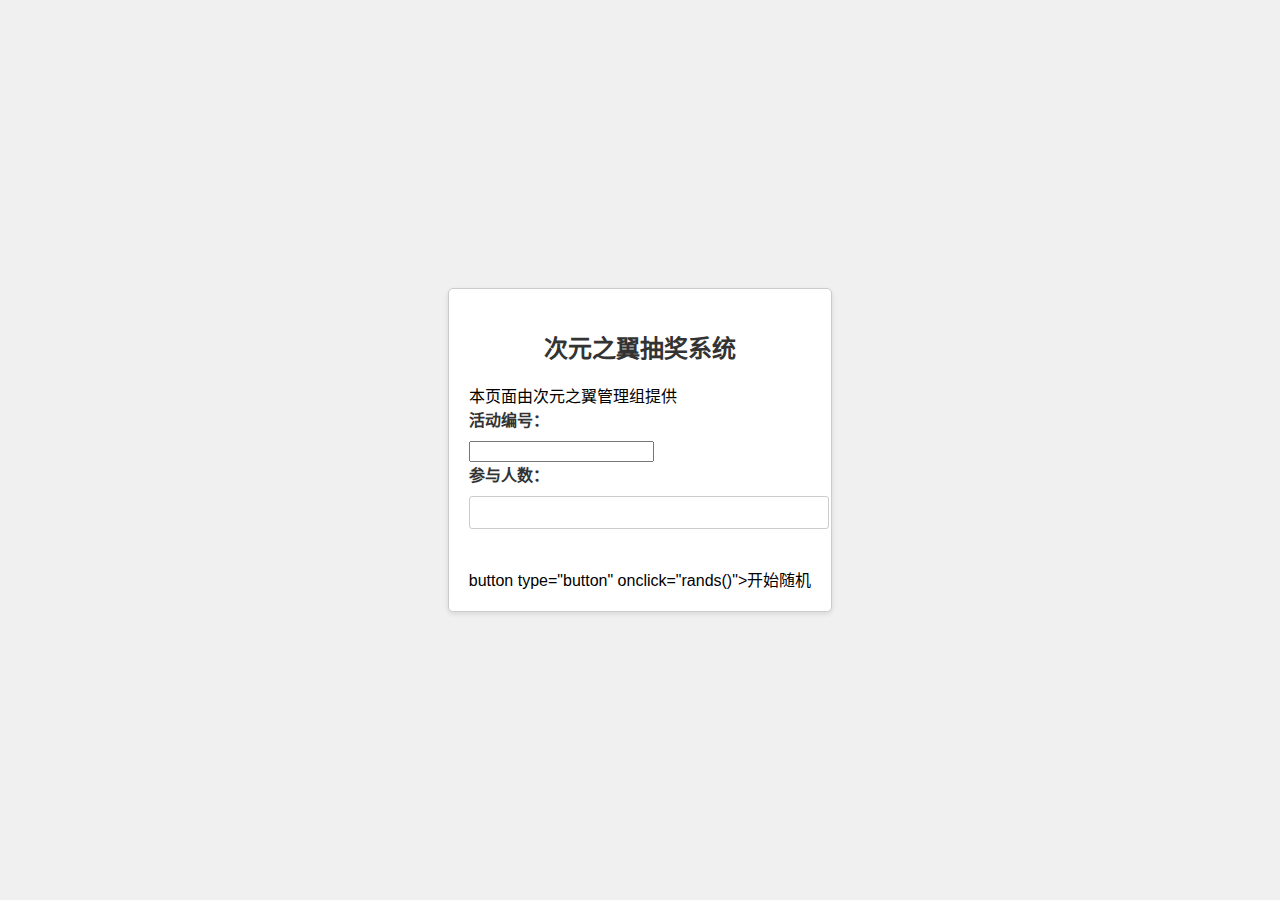
<file: api/active/Raffle.html>
<!DOCTYPE html>
<html  lang="zh-cn">
<head>
	<meta charset="utf-8"/>
	<meta name="viewport" content="width=device-width, initial-scale=1.0">
	<title>次元之翼抽奖系统</title>
	
	<link rel="stylesheet" href="https://wululuoffice.github.io/SuperCss.css">
	<style>
		.lifts{text-align:left;}
		.rights{text-align:right;}
	</style>
</head>
<body>
    <div class="container">
	      <h2>次元之翼抽奖系统</h2>
	      <div><text>本页面由次元之翼管理组提供</text></div>
        <label for="AcID">活动编号：</label>
         <input id="AcID">
        <label for="plays">参与人数：</label>
        <input type="number" id="plays">
        <div id="result">&nbsp;</div>
        button type="button" onclick="rands()">开始随机</button>
      <script>
            function rands(){
              var players=parseInt(document.getElementById("plays").value);var randid = parseInt(Math.random() * players + 1);
              console.log("randomize player is" + randid);document.getElementById("result").innerHTML ="中奖编号为" + randid;return randid;
            }
      </script>
</file>
<file: SuperCss.css>
/*CSS*/
body {
  font-family: Arial, sans-serif;
  background-color: #f0f0f0;
  margin: 0;
  padding: 0;
  display: flex;
  justify-content: center;
  align-items: center;
  min-height: 100vh;
}

.container {
  max-width: 400px;
  padding: 20px;
  background-color: #fff;
  border: 1px solid #ccc;
  border-radius: 5px;
  box-shadow: 0 2px 5px rgba(0, 0, 0, 0.1);
}

h2 {
  text-align: center;
  color: #333;
}

div.csi {
  text-align: center;
}

p {
  text-align: center;
  color: #666;
}

label {
  display: block;
  margin-bottom: 10px;
  font-weight: bold;
  color: #333;
}

input[type="number"] {
  width: 100%;
  padding: 8px;
  border: 1px solid #ccc;
  border-radius: 3px;
  outline: none;
}

button {
  display: block;
  width: 100%;
  padding: 10px;
  margin-top: 20px;
  background-color: #cc00ff;
  color: #fff;
  border: none;
  border-radius: 3px;
  cursor: pointer;
}

button:hover {
  background-color: #cc00ff;
}

#result {
  text-align: center;
  font-weight: bold;
  margin-top: 20px;
}

#box1 {
  text-align: center;
  font-weight: bold;
  margin-top: 20px;
}
table {
  border-collapse: collapse;
  width: 90%;
  max-width: 1100px;
  font-size: 15px;
  margin: 0 auto; /* 添加自动居中的margin样式 */
}

th, td {
  border: 1px solid #000;
  padding: 8px;
  text-align: center;
  font-family: 'FangSong_GB2312','Times New Roman', serif;
}

th {
  background-color: #f2f2f2;
}
</file>
